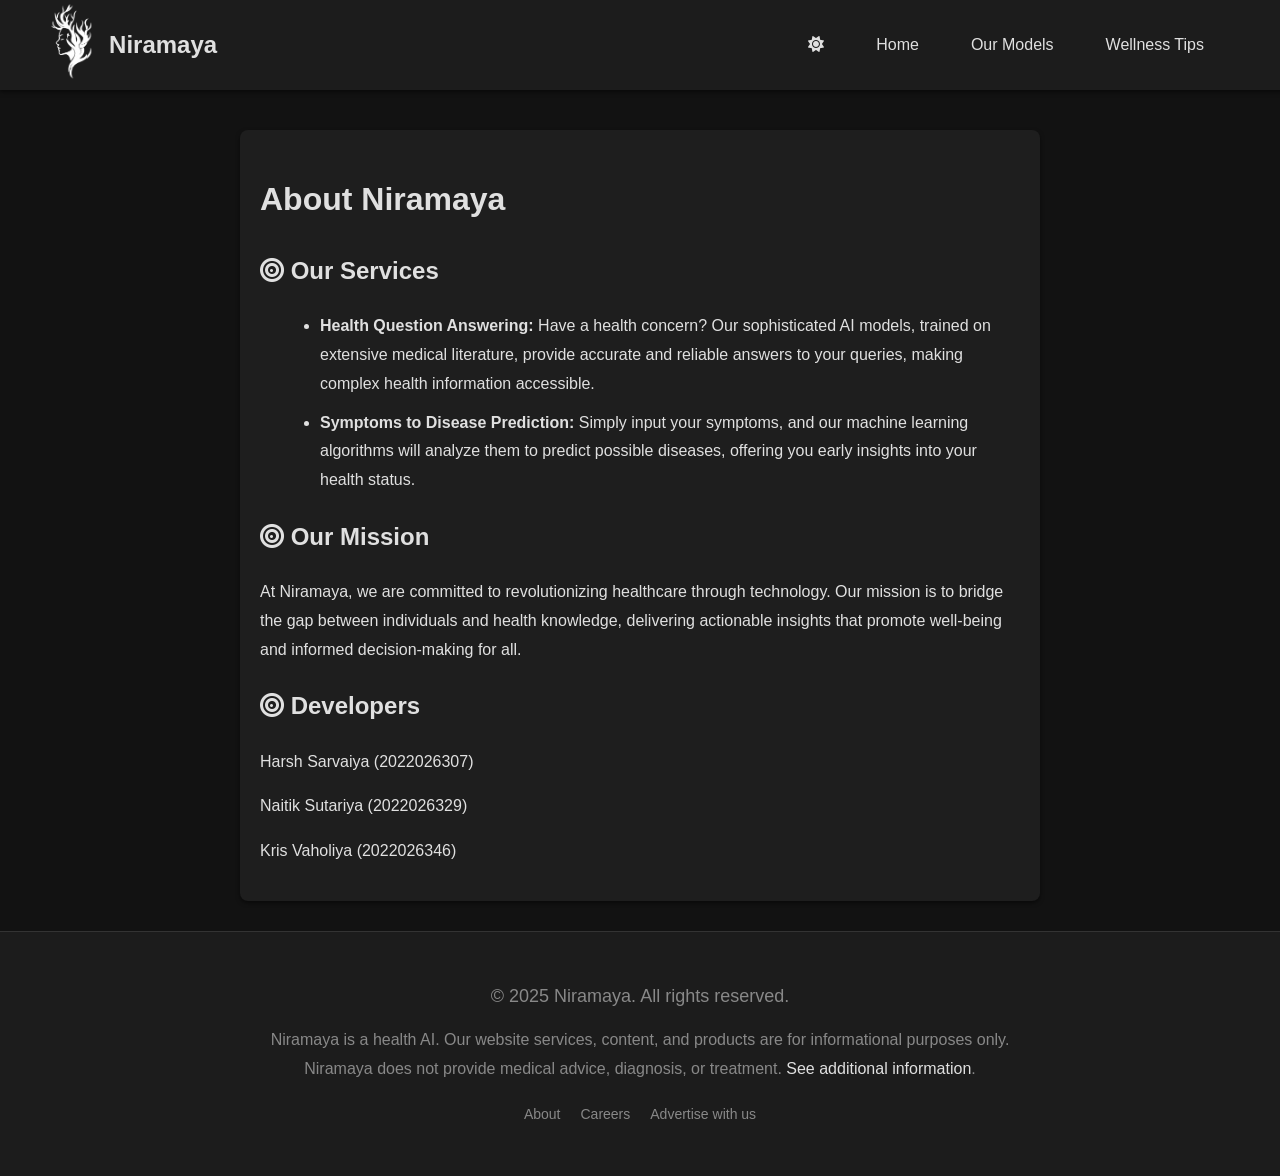
<file: frontend/about.html>
<!DOCTYPE html>
<html lang="en">
<head>
    <meta charset="UTF-8">
    <meta name="viewport" content="width=device-width, initial-scale=1.0">
    <title>About Niramaya</title>
    <link rel="icon" type="image/png" href="N-16.png">
    <link rel="stylesheet" href="https://cdnjs.cloudflare.com/ajax/libs/font-awesome/6.0.0-beta3/css/all.min.css">
    <style>
        :root.light {
            --bg-color: #ffffff;
            --text-color: #333333;
            --header-bg: #f0f0f0;
            --section-bg: #f0f0f0;
            --card-bg: #e0e0e0;
            --button-bg: #cccccc;
            --button-text: #333333;
            --link-color: #333333;
            --hover-bg: #dddddd;
            --secondary-text: #666666;
            --modal-bg: #ffffff;
            --input-bg: #f0f0f0;
            --input-border: #cccccc;
            --input-text: #333333;
            --overlay-bg: rgba(0, 0, 0, 0.3);
            --shadow-color: rgba(0, 0, 0, 0.2);
            --border-color: #cccccc;
        }

        :root.dark {
            --bg-color: #121212;
            --text-color: #e0e0e0;
            --header-bg: #1c1c1c;
            --section-bg: #1e1e1e;
            --card-bg: #2c2c2c;
            --button-bg: #444;
            --button-text: #e0e0e0;
            --link-color: #e0e0e0;
            --hover-bg: #333;
            --secondary-text: #888;
            --modal-bg: #222;
            --input-bg: #333;
            --input-border: #333;
            --input-text: #e0e0e0;
            --overlay-bg: rgba(0, 0, 0, 0.5);
            --shadow-color: rgba(0, 0, 0, 0.5);
            --border-color: #333;
        }

        body {
            background-color: var(--bg-color);
            color: var(--text-color);
            margin: 0;
            min-height: 100vh;
            display: flex;
            flex-direction: column;
            font-family: Arial, Helvetica, sans-serif;
            line-height: 1.6; /* Improved line spacing for readability */
        }

        main {
            padding-top: 100px;
            flex: 1 0 auto;
        }

        .container {
            max-width: 800px;
            margin: 0 auto;
            margin-top: 30px;
            margin-bottom: 30px;
            padding: 0 20px;
        }

        .section {
            background-color: var(--section-bg);
            color: var(--text-color);
            padding: 20px;
            border-radius: 8px;
            box-shadow: 0 2px 4px var(--shadow-color);
            line-height: 1.8; /* Enhanced spacing within sections */
        }

        .section h1, .section h2 {
            color: var(--text-color);
            margin-bottom: 20px; /* Space below headings */
        }

        .section ul {
            margin-left: 20px; /* Indent list items */
            margin-bottom: 15px; /* Space below each list */
        }

        .section ul li {
            margin-bottom: 10px; /* Space between list items */
        }

        .section p {
            margin-bottom: 15px; /* Space below paragraphs */
        }

        .header {
            display: flex;
            align-items: center;
            padding: 0 40px;
            background: var(--header-bg);
            box-shadow: 0 2px 4px var(--shadow-color);
            position: fixed;
            top: 0;
            width: 100%;
            z-index: 1000;
            height: 90px;
        }

        .logo img {
            height: 80px;
            width: auto;
            margin-right: 15px;
            margin-left: 8px;
        }

        .logo {
            cursor: pointer;
        }

        .site-name {
            font-size: 24px;
            color: var(--text-color);
            font-weight: bold;
            cursor: pointer;
        }

        .nav {
            display: flex;
            gap: 20px;
            margin-left: auto;
            margin-right: 100px;
        }

        .nav a, #theme-toggle {
            color: var(--link-color);
            text-decoration: none;
            font-size: 16px;
            padding: 8px 16px;
            transition: background-color 0.3s;
        }

        #theme-toggle {
            background: none;
            border: none;
            cursor: pointer;
        }

        .nav a:hover, #theme-toggle:hover {
            background-color: var(--hover-bg);
            border-radius: 5px;
        }

        .footer {
            background: var(--header-bg);
            border-top: 1px solid var(--border-color);
            padding: 20px 0;
            text-align: center;
            width: 100%;
            flex-shrink: 0;
        }

        .footer-content {
            margin-bottom: 30px;
        }

        .footer-text {
            font-size: 18px;
            color: var(--secondary-text);
            margin-bottom: 15px;
        }

        .footer-disclaimer {
            font-size: 16px;
            color: var(--secondary-text);
            max-width: 800px;
            margin: 0 auto 20px;
            line-height: 1.8;
        }

        .footer-disclaimer a {
            color: var(--link-color);
            text-decoration: none;
        }

        .footer-disclaimer a:hover {
            text-decoration: underline;
        }

        .footer-links {
            display: flex;
            justify-content: center;
            gap: 20px;
            flex-wrap: wrap;
        }

        .footer-links a {
            color: var(--secondary-text);
            text-decoration: none;
            font-size: 14px;
            transition: color 0.3s;
        }

        .footer-links a:hover {
            color: var(--text-color);
            text-decoration: underline;
        }

        .footer-bottom {
            margin-top: 20px;
            padding-top: 20px;
            border-top: 1px solid var(--border-color);
            font-size: 12px;
            color: var(--secondary-text);
        }

        .footer-bottom p {
            margin: 0;
        }

        #career, #advertise, #additional {
            cursor: pointer;
        }
    </style>
    <script>
        const theme = localStorage.getItem('theme') || 'dark';
        document.documentElement.classList.add(theme);
    </script>
</head>
<body>
    <div class="header">
        <div class="logo">
            <img id="logo-img" alt="Niramaya Logo">
            <script>
                const logoImg = document.getElementById('logo-img');
                const initialTheme = localStorage.getItem('theme') || 'dark';
                logoImg.src = initialTheme === 'dark' ? 'N-dark.png' : 'N-light.png';
            </script>
        </div>
        <div class="site-name">Niramaya</div>
        <div class="nav">
            <button id="theme-toggle" aria-label="Toggle theme"><i class="fas fa-sun"></i></button>
            <a href="home.html" aria-label="Home">Home</a>
            <a href="our_model.html" aria-label="Our Models">Our Models</a>
            <a href="wellness_tips.html" aria-label="Wellness Tips">Wellness Tips</a>
        </div>
    </div>
    
    <main>
        <div class="container">
            <div class="section">
                <h1>About Niramaya</h1>
                
                <h2><i class="fas fa-bullseye"></i> Our Services</h2>
                <ul>
                    <li><strong>Health Question Answering:</strong> Have a health concern? Our sophisticated AI models, trained on extensive medical literature, provide accurate and reliable answers to your queries, making complex health information accessible.</li>
                    <li><strong>Symptoms to Disease Prediction:</strong> Simply input your symptoms, and our machine learning algorithms will analyze them to predict possible diseases, offering you early insights into your health status.</li>
                </ul>
                
                <h2><i class="fas fa-bullseye"></i> Our Mission</h2>
                <p>At Niramaya, we are committed to revolutionizing healthcare through technology. Our mission is to bridge the gap between individuals and health knowledge, delivering actionable insights that promote well-being and informed decision-making for all.</p>

                <h2><i class="fas fa-bullseye"></i> Developers</h2>
                <p>Harsh Sarvaiya (2022026307)</p>
                <p>Naitik Sutariya (2022026329)</p>
                <p>Kris Vaholiya (2022026346)</p>
            </div>
        </div>
    </main>

    <footer class="footer">
        <div class="container">
            <div class="footer-content">
                <p class="footer-text">© 2025 Niramaya. All rights reserved.</p>
                <p class="footer-disclaimer">Niramaya is a health AI. Our website services, content, and products are for informational purposes only. Niramaya does not provide medical advice, diagnosis, or treatment. <a id="additional">See additional information</a>.</p>
                <div class="footer-links">
                    <a href="about.html">About</a>
                    <a id="career">Careers</a>
                    <a id="advertise">Advertise with us</a>
                </div>
            </div>
        </div>
    </footer>

    <script>
        document.querySelector(".logo").onclick = function(e) {
            e.preventDefault();
            window.location.href = "home.html";
        };

        document.querySelector(".site-name").onclick = function(e) {
            e.preventDefault();
            window.location.href = "home.html";
        };

        document.addEventListener('DOMContentLoaded', () => {
            const htmlElement = document.documentElement;
            const themeToggleButton = document.getElementById('theme-toggle');
            const logoImg = document.getElementById('logo-img');
            let currentTheme = localStorage.getItem('theme') || 'dark';

            if (!themeToggleButton) {
                console.error('Error: Theme toggle button not found in DOM.');
                return;
            }

            htmlElement.classList.add(currentTheme);
            themeToggleButton.innerHTML = currentTheme === 'dark' ? '<i class="fas fa-sun"></i>' : '<i class="fas fa-moon"></i>';
            logoImg.src = currentTheme === 'dark' ? 'N-dark.png' : 'N-light.png';

            themeToggleButton.addEventListener('click', () => {
                if (currentTheme === 'dark') {
                    htmlElement.classList.remove('dark');
                    htmlElement.classList.add('light');
                    localStorage.setItem('theme', 'light');
                    currentTheme = 'light';
                    themeToggleButton.innerHTML = '<i class="fas fa-moon"></i>';
                    logoImg.src = 'N-light.png';
                } else {
                    htmlElement.classList.remove('light');
                    htmlElement.classList.add('dark');
                    localStorage.setItem('theme', 'dark');
                    currentTheme = 'dark';
                    themeToggleButton.innerHTML = '<i class="fas fa-sun"></i>';
                    logoImg.src = 'N-dark.png';
                }
            });
        });
    </script>
</body>
</html>
</file>
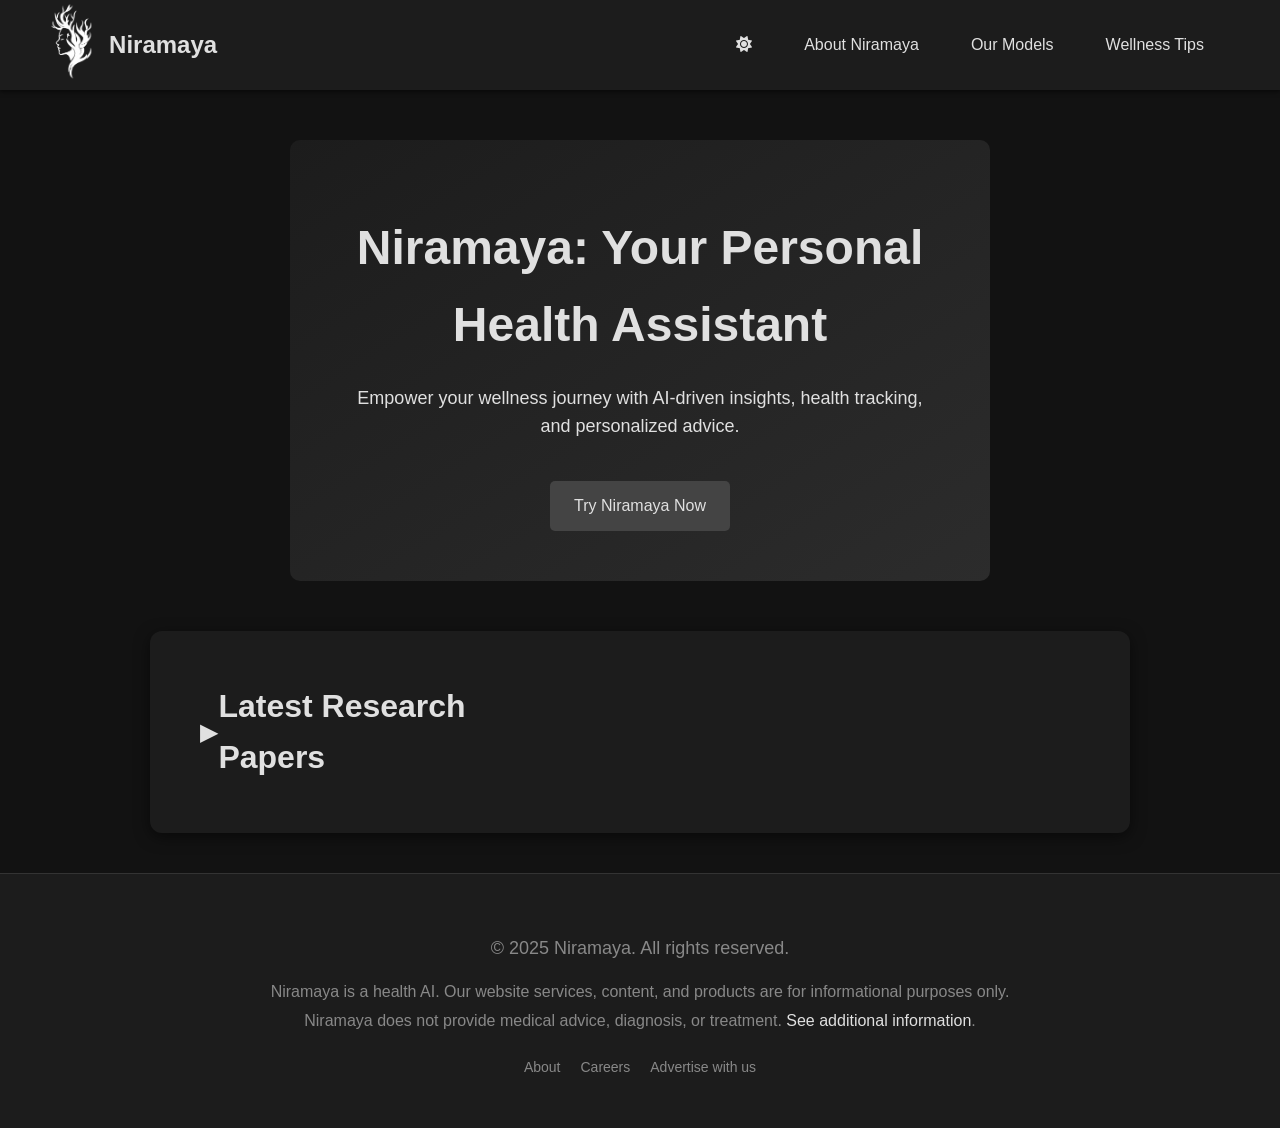
<file: frontend/home.html>
<!DOCTYPE html>
<html lang="en">
<head>
    <meta charset="UTF-8">
    <meta name="viewport" content="width=device-width, initial-scale=1.0">
    <title>Niramaya</title>
    <link rel="icon" type="image/png" href="N-16.png">
    <link rel="stylesheet" href="style.css">
    <link rel="stylesheet" href="https://cdnjs.cloudflare.com/ajax/libs/font-awesome/6.0.0-beta3/css/all.min.css">
    <script>
        const theme = localStorage.getItem('theme') || 'dark';
        document.documentElement.classList.add(theme);
    </script>
</head>
<body>
    <div class="header">
        <div class="logo">
            <img id="logo-img" alt="Niramaya Logo">
            <script>
                const logoImg = document.getElementById('logo-img');
                const theme1 = localStorage.getItem('theme') || 'dark';
                logoImg.src = theme1 === 'dark' ? 'N-dark.png' : 'N-light.png';
            </script>
        </div>
        <div class="site-name">Niramaya</div>
        <div class="nav">
            <button id="theme-toggle" aria-label="Toggle theme"><i class="fas fa-sun"></i></button>
            <a id="about" href="about.html">About Niramaya</a>
            <a id="ourmodel" href="our_model.html">Our Models</a>
            <a id="wellnesstips" href="wellness_tips.html">Wellness Tips</a>
        </div>
    </div>
    
    <main>
        <div class="hero">
            <h1>Niramaya: Your Personal Health Assistant</h1>
            <p>Empower your wellness journey with AI-driven insights, health tracking, and personalized advice.</p>
            <div class="cta-buttons">
                <a href="verify_human.html" class="button">Try Niramaya Now</a>
            </div>
        </div>

        <div class="container">
            <div class="research-section">
                <div class="research-toggle" onclick="toggleResearch()">
                    <span class="toggle-icon">▶</span>
                    <span class="latest-title">Latest Research Papers</span>
                </div>
                <div class="research-content" id="research-content">
                    <p class="section-subtitle">Stay updated with cutting-edge health studies</p>
                    <div class="research-grid" id="research-papers"></div>
                </div>
            </div>
        </div>
    </main>

    <footer class="footer">
        <div class="container">
            <div class="footer-content">
                <p class="footer-text">© 2025 Niramaya. All rights reserved.</p>
                <p class="footer-disclaimer">Niramaya is a health AI. Our website services, content, and products are for informational purposes only. Niramaya does not provide medical advice, diagnosis, or treatment. <a id="additional">See additional information</a>.</p>
                <div class="footer-links">
                    <a href="about.html">About</a>
                    <a id="career">Careers</a>
                    <a id="advertise">Advertise with us</a>
                </div>
            </div>
        </div>
    </footer>
    
    <script src="script.js"></script>
</body>
</html>
</file>
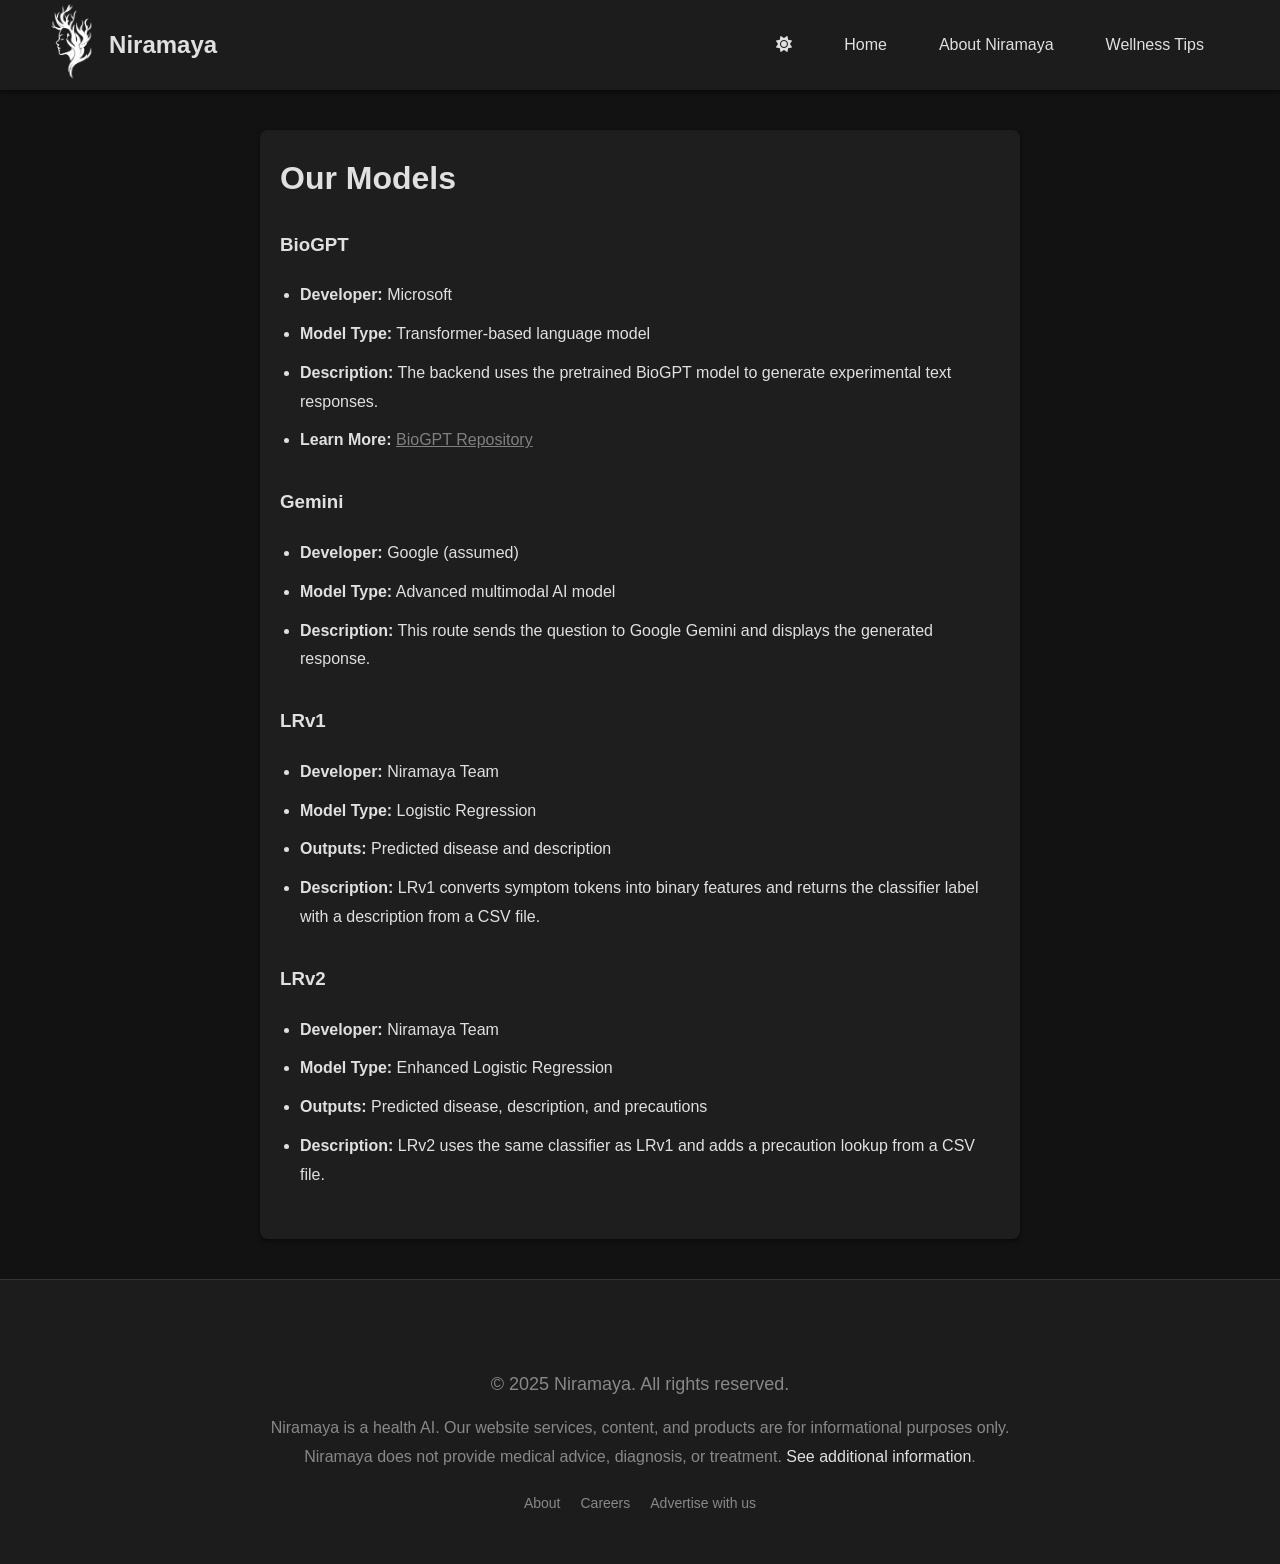
<file: frontend/our_model.html>
<!DOCTYPE html>
<html lang="en">
<head>
    <meta charset="UTF-8">
    <meta name="viewport" content="width=device-width, initial-scale=1.0">
    <title>Our Models</title>
    <link rel="icon" type="image/png" href="N-16.png">
    <link rel="stylesheet" href="https://cdnjs.cloudflare.com/ajax/libs/font-awesome/6.0.0-beta3/css/all.min.css">
    <style>
        :root.light {
            --bg-color: #ffffff;
            --text-color: #333333;
            --header-bg: #f0f0f0;
            --section-bg: #f0f0f0;
            --card-bg: #e0e0e0;
            --button-bg: #cccccc;
            --button-text: #333333;
            --link-color: #333333;
            --hover-bg: #dddddd;
            --secondary-text: #666666;
            --modal-bg: #ffffff;
            --input-bg: #f0f0f0;
            --input-border: #cccccc;
            --input-text: #333333;
            --overlay-bg: rgba(0, 0, 0, 0.3);
            --shadow-color: rgba(0, 0, 0, 0.2);
            --border-color: #cccccc;
        }

        :root.dark {
            --bg-color: #121212;
            --text-color: #e0e0e0;
            --header-bg: #1c1c1c;
            --section-bg: #1e1e1e;
            --card-bg: #2c2c2c;
            --button-bg: #444;
            --button-text: #e0e0e0;
            --link-color: #e0e0e0;
            --hover-bg: #333;
            --secondary-text: #888;
            --modal-bg: #222;
            --input-bg: #333;
            --input-border: #333;
            --input-text: #e0e0e0;
            --overlay-bg: rgba(0, 0, 0, 0.5);
            --shadow-color: rgba(0, 0, 0, 0.5);
            --border-color: #333;
        }

        * {
            margin: 0;
            padding: 0;
            box-sizing: border-box;
        }        
        body {
            background-color: var(--bg-color);
            color: var(--text-color);
            font-family: Arial, Helvetica, sans-serif;
            line-height: 1.6; /* Improved line spacing for readability */
        }

        main {
            padding-top: 100px;
            margin-bottom: 40px;
        }

        .container {
            max-width: 800px;
            margin: 0 auto;
            margin-top: 30px;
            margin-bottom: 30px;
            padding: 0 20px;
        }

        .section {
            background-color: var(--section-bg);
            color: var(--text-color);
            padding: 20px;
            border-radius: 8px;
            box-shadow: 0 2px 4px var(--shadow-color);
            line-height: 1.8; /* Enhanced spacing within sections */
        }

        .section h1, .section h2, .section h3 {
            color: var(--text-color);
            margin-bottom: 20px; /* Space below headings */
        }

        .section ul {
            margin-left: 20px; /* Indent list items */
            margin-bottom: 15px; /* Space below each list */
        }

        .section ul li {
            margin-bottom: 10px; /* Space between list items */
        }

        .header {
            display: flex;
            align-items: center;
            padding: 0 40px;
            background: var(--header-bg);
            box-shadow: 0 2px 4px var(--shadow-color);
            position: fixed;
            top: 0;
            width: 100%;
            z-index: 1000;
            height: 90px;
        }

        .logo img {
            height: 80px;
            width: auto;
            margin-left: 8px;
            margin-right: 15px;
        }

        .logo {
            cursor: pointer;
        }

        .site-name {
            font-size: 24px;
            color: var(--text-color);
            font-weight: bold;
            cursor: pointer;
        }

        .nav {
            display: flex;
            gap: 20px;
            margin-left: auto;
            margin-right: 20px;
        }

        .nav a, #theme-toggle {
            color: var(--link-color);
            text-decoration: none;
            font-size: 16px;
            padding: 8px 16px;
            transition: background-color 0.3s;
        }

        #theme-toggle {
            background: none;
            border: none;
            cursor: pointer;
        }

        .nav a:hover, #theme-toggle:hover {
            background-color: var(--hover-bg);
            border-radius: 5px;
        }

        .model-section {
            margin-bottom: 30px;
        }

        .model-section img {
            max-width: 100%;
            height: auto;
            margin-top: 15px;
            margin-bottom: 15px;
            border-radius: 8px;
            box-shadow: 0 2px 4px var(--shadow-color);
        }

        .footer {
            text-align: center;
            padding: 60px 20px 20px;
            background: var(--header-bg);
            position: relative;
            width: 100%;
            border-top: 1px solid var(--border-color);
            margin-top: 40px;
        }

        .footer-content {
            margin-bottom: 30px;
        }

        .footer-text {
            font-size: 18px;
            color: var(--secondary-text);
            margin-bottom: 15px;
        }

        .footer-disclaimer {
            font-size: 16px;
            color: var(--secondary-text);
            max-width: 800px;
            margin: 0 auto 20px;
            line-height: 1.8;
        }

        .footer-disclaimer a {
            color: var(--link-color);
            text-decoration: none;
        }

        .footer-disclaimer a:hover {
            text-decoration: underline;
        }

        .footer-links {
            display: flex;
            justify-content: center;
            gap: 20px;
            flex-wrap: wrap;
        }

        .footer-links a {
            color: var(--secondary-text);
            text-decoration: none;
            font-size: 14px;
            transition: color 0.3s;
        }

        .footer-links a:hover {
            color: var(--text-color);
            text-decoration: underline;
        }

        .footer-bottom {
            margin-top: 20px;
            padding-top: 20px;
            border-top: 1px solid var(--border-color);
            font-size: 12px;
            color: var(--secondary-text);
        }

        .footer-bottom p {
            margin: 0;
        }

        #career, #advertise, #additional {
            cursor: pointer;
        }
    </style>
    <script>
        const theme = localStorage.getItem('theme') || 'dark';
        document.documentElement.classList.add(theme);
    </script>
</head>
<body>
    <div class="header">
        <div class="logo">
            <img id="logo-img" alt="Niramaya Logo">
            <script>
                const logoImg = document.getElementById('logo-img');
                const initialTheme = localStorage.getItem('theme') || 'dark';
                logoImg.src = initialTheme === 'dark' ? 'N-dark.png' : 'N-light.png';
            </script>
        </div>
        <div class="site-name">Niramaya</div>
        <div class="nav">
            <button id="theme-toggle" aria-label="Toggle theme"><i class="fas fa-sun"></i></button>
            <a href="home.html" aria-label="Home">Home</a>
            <a href="about.html" aria-label="About Niramaya">About Niramaya</a>
            <a href="wellness_tips.html" aria-label="Wellness Tips">Wellness Tips</a>
        </div>
    </div>
    <main>
        <div class="container">
            <div class="section">
                <h1>Our Models</h1>
                <div class="model-section">
                    <h3>BioGPT</h3>
                    <ul>
                        <li><strong>Developer:</strong> Microsoft</li>
                        <li><strong>Model Type:</strong> Transformer-based language model</li>
                        <li><strong>Description:</strong> The backend uses the pretrained BioGPT model to generate experimental text responses.</li>
                        <li><strong>Learn More:</strong> <a href="https://github.com/microsoft/BioGPT" target="_blank" style="color: gray;">BioGPT Repository</a></li>
                    </ul>
                </div>
                <div class="model-section">
                    <h3>Gemini</h3>
                    <ul>
                        <li><strong>Developer:</strong> Google (assumed)</li>
                        <li><strong>Model Type:</strong> Advanced multimodal AI model</li>
                        <li><strong>Description:</strong> This route sends the question to Google Gemini and displays the generated response.</li>
                    </ul>
                </div>
                <div class="model-section">
                    <h3>LRv1</h3>
                    <ul>
                        <li><strong>Developer:</strong> Niramaya Team</li>
                        <li><strong>Model Type:</strong> Logistic Regression</li>
                        <li><strong>Outputs:</strong> Predicted disease and description</li>
                        <li><strong>Description:</strong> LRv1 converts symptom tokens into binary features and returns the classifier label with a description from a CSV file.</li>
                    </ul>
                </div>
                <div class="model-section">
                    <h3>LRv2</h3>
                    <ul>
                        <li><strong>Developer:</strong> Niramaya Team</li>
                        <li><strong>Model Type:</strong> Enhanced Logistic Regression</li>
                        <li><strong>Outputs:</strong> Predicted disease, description, and precautions</li>
                        <li><strong>Description:</strong> LRv2 uses the same classifier as LRv1 and adds a precaution lookup from a CSV file.</li>
                    </ul>
                </div>
            </div>
        </div>
    </main>
    <footer class="footer">
        <div class="container">
            <div class="footer-content">
                <p class="footer-text">© 2025 Niramaya. All rights reserved.</p>
                <p class="footer-disclaimer">Niramaya is a health AI. Our website services, content, and products are for informational purposes only. Niramaya does not provide medical advice, diagnosis, or treatment. <a id="additional">See additional information</a>.</p>
                <div class="footer-links">
                    <a href="about.html">About</a>
                    <a id="career">Careers</a>
                    <a id="advertise">Advertise with us</a>
                </div>
            </div>
        </div>
    </footer>

    <script>
        document.querySelector(".logo").onclick = function(e) {
            e.preventDefault();
            window.location.href = "home.html";
        };

        document.querySelector(".site-name").onclick = function(e) {
            e.preventDefault();
            window.location.href = "home.html";
        };

        document.addEventListener('DOMContentLoaded', () => {
            const htmlElement = document.documentElement;
            const themeToggleButton = document.getElementById('theme-toggle');
            const logoImg = document.getElementById('logo-img');
            let currentTheme = localStorage.getItem('theme') || 'dark';

            if (!themeToggleButton) {
                console.error('Error: Theme toggle button not found in DOM.');
                return;
            }

            htmlElement.classList.add(currentTheme);
            themeToggleButton.innerHTML = currentTheme === 'dark' ? '<i class="fas fa-sun"></i>' : '<i class="fas fa-moon"></i>';
            logoImg.src = currentTheme === 'dark' ? 'N-dark.png' : 'N-light.png';

            themeToggleButton.addEventListener('click', () => {
                if (currentTheme === 'dark') {
                    htmlElement.classList.remove('dark');
                    htmlElement.classList.add('light');
                    localStorage.setItem('theme', 'light');
                    currentTheme = 'light';
                    themeToggleButton.innerHTML = '<i class="fas fa-moon"></i>';
                    logoImg.src = 'N-light.png';
                } else {
                    htmlElement.classList.remove('light');
                    htmlElement.classList.add('dark');
                    localStorage.setItem('theme', 'dark');
                    currentTheme = 'dark';
                    themeToggleButton.innerHTML = '<i class="fas fa-sun"></i>';
                    logoImg.src = 'N-dark.png';
                }
            });
        });
    </script>
</body>
</html>
</file>
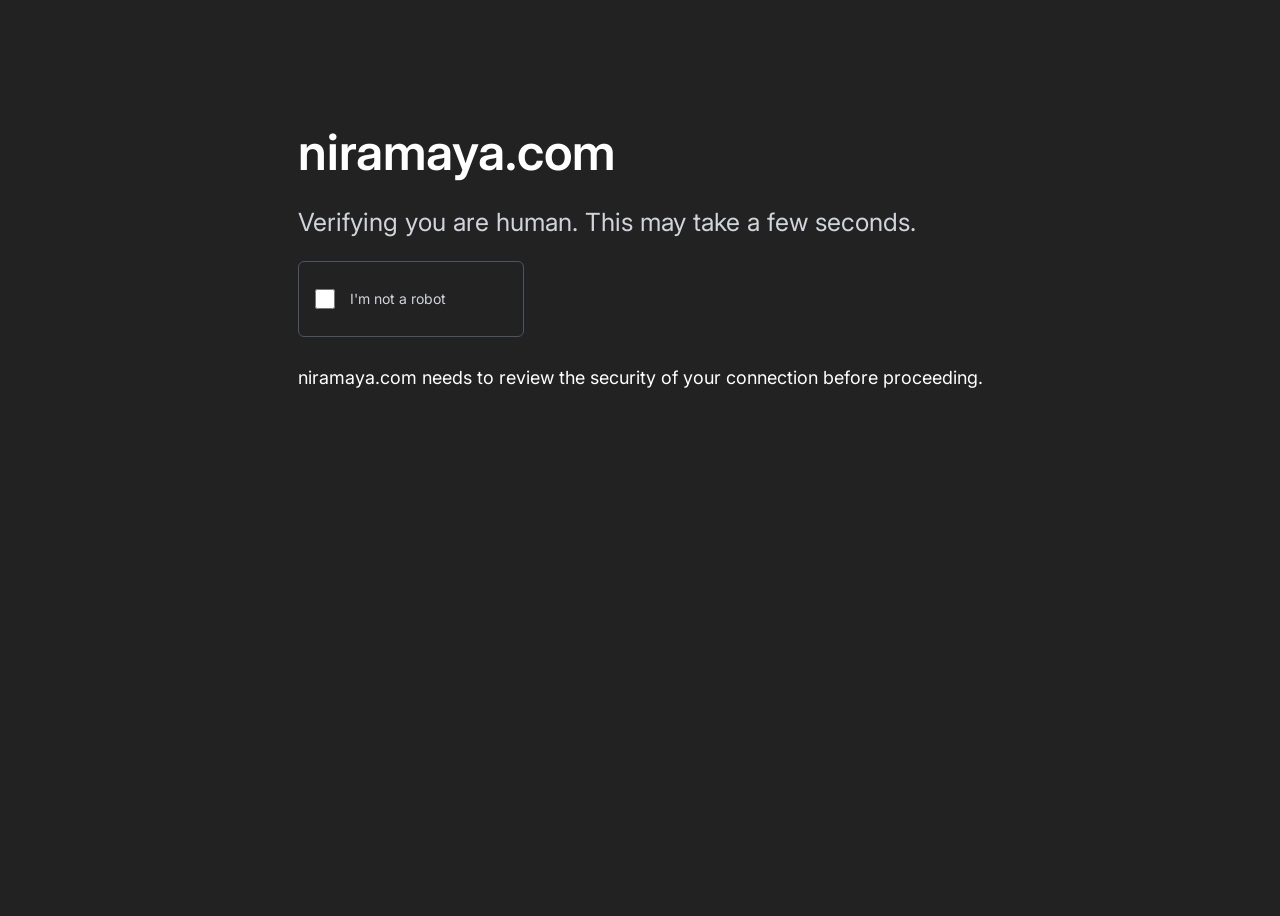
<file: frontend/verify_human.html>
<!DOCTYPE html>
<html lang="en">
<head>
    <meta charset="utf-8"/>
    <meta content="width=device-width, initial-scale=1" name="viewport"/>
    <title>
        niramaya.com Verification
    </title>

    <style>
        @import url('https://fonts.googleapis.com/css2?family=Inter&display=swap');

        body {
            font-family: 'Inter', sans-serif;
            background-color: #222222;
            color: #d1d5db;
            min-height: 100vh;
            display: flex;
            flex-direction: column;
            justify-content: space-between;
        }

        .container {
            padding-top: 5rem;
            padding-left: 1.5rem;
            padding-right: 1.5rem;
            margin: 0 auto;
        }

        .title {
            color: white;
            font-weight: 600;
            font-size: 50px;
            margin-bottom: 0.5rem;
        }

        .description {
            color: #d1d5db;
            margin-bottom: 1.5rem;
            font-size: 25px;
        }

        .checkbox-container {
            display: flex;
            align-items: center;
            border: 1px solid #4b5563;
            border-radius: 0.375rem;
            font-size: 25px;
            width: 200px;
            height: 50px;
            margin-bottom: 30px;
            padding: 0.75rem;
        }

        .checkbox {
            width: 1.25rem;
            height: 1.25rem;
            color: #3b82f6;
            background-color: #374151;
            border: 1px solid #4b5563;
            border-radius: 0.375rem;
            outline: none;
        }

        .checkbox-label {
            margin-left: 0.75rem;
            color: #d1d5db;
            font-size: 0.875rem;
            user-select: none;
        }

        .footer-text {
            color: #9ca3af;
            font-size: 18px;
        }

        .footer-text .site-name {
            color: white;
        }
    </style>
</head>
<body>
    <div class="container">
        <h1 class="title">
            niramaya.com
        </h1>
        <p class="description">
            Verifying you are human. This may take a few seconds.
        </p>
        <div class="checkbox-container">
            <input aria-label="I'm not a robot checkbox" class="checkbox" type="checkbox" onchange="redirectToQuestionInput()" id="human-checkbox"/>
            <span class="checkbox-label" id="msg">
                I'm not a robot
            </span>
        </div>
        <p class="footer-text">
            <span class="site-name">
                niramaya.com needs to review the security of your connection before proceeding.
            </span>
        </p>
    </div>
    <script>
        function redirectToQuestionInput() {
            const checkbox = document.getElementById('human-checkbox');
            const msg = document.getElementById('msg');
            if (!checkbox.checked) {
                alert('Please confirm you are not a robot.');
                return;
            }
            msg.innerHTML = "Verifying...";
            setTimeout(() => {
                window.location.replace('question_input.html');
            }, 2000);
        }
    </script>
</body>
</html>
</file>
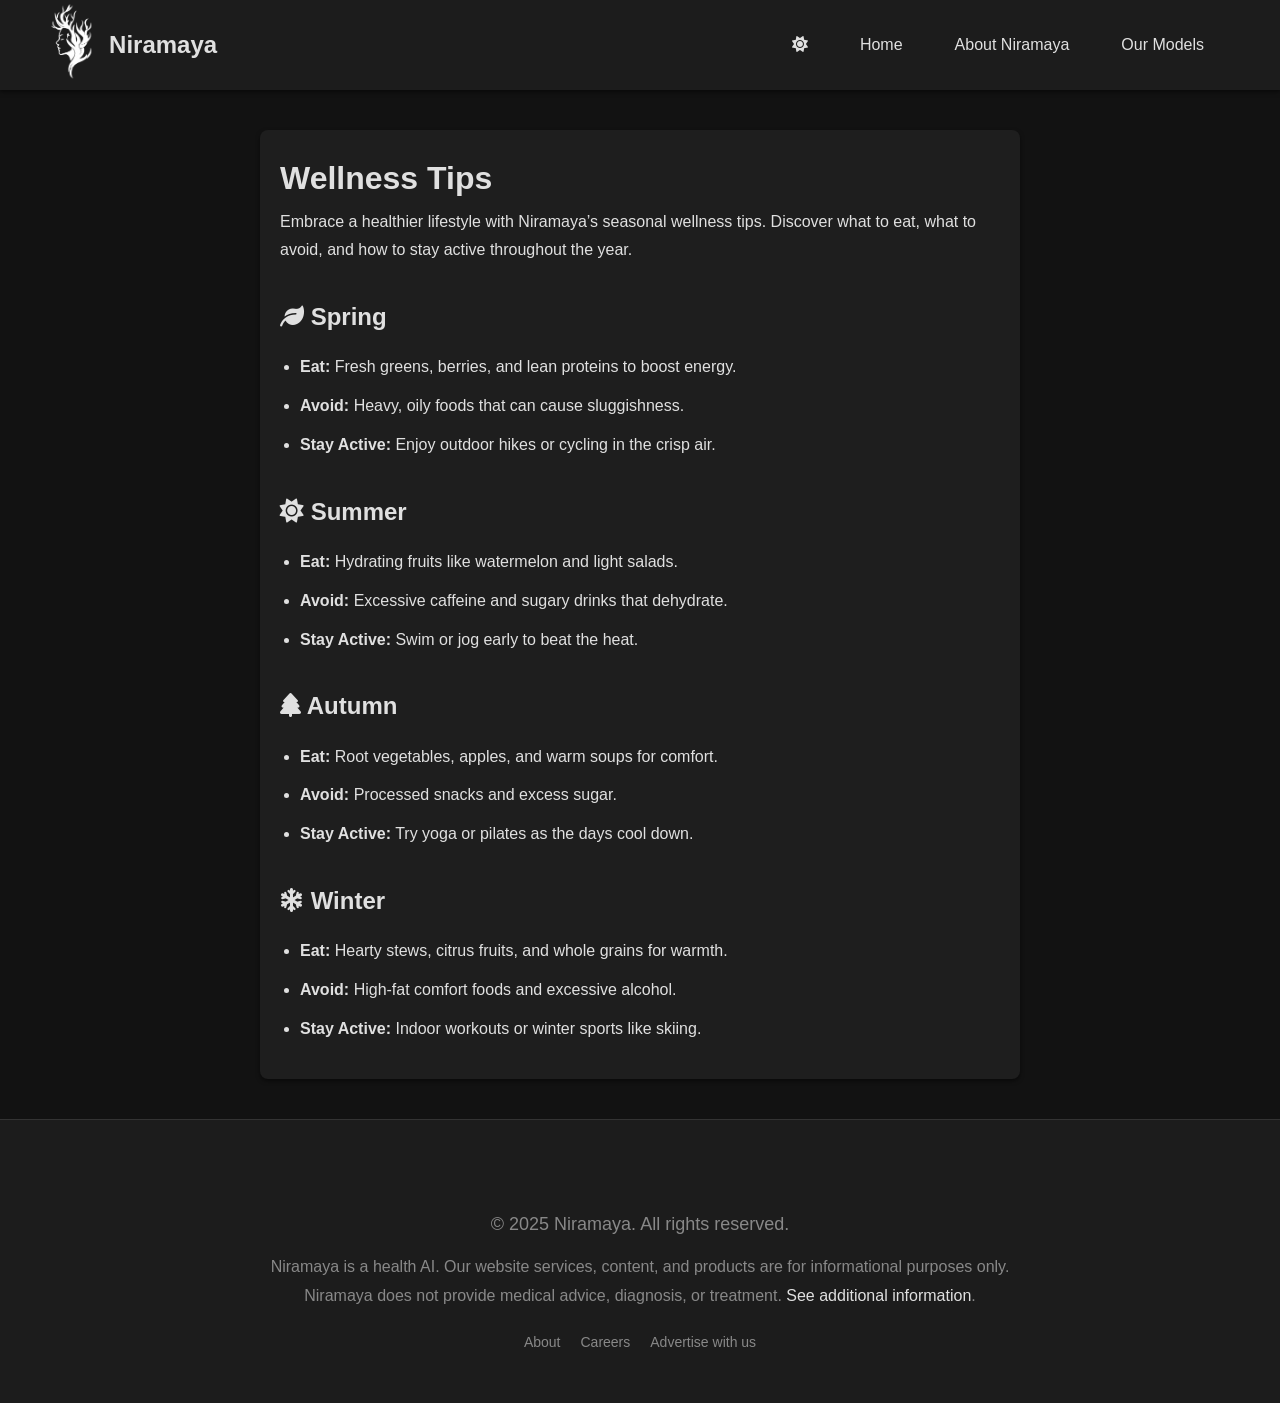
<file: frontend/wellness_tips.html>
<!DOCTYPE html>
<html lang="en">
<head>
    <meta charset="UTF-8">
    <meta name="viewport" content="width=device-width, initial-scale=1.0">
    <title>Wellness Tips</title>
    <link rel="icon" type="image/png" href="N-16.png">
    <link rel="stylesheet" href="https://cdnjs.cloudflare.com/ajax/libs/font-awesome/6.0.0-beta3/css/all.min.css">
    <style>
        :root.light {
            --bg-color: #ffffff;
            --text-color: #333333;
            --header-bg: #f0f0f0;
            --section-bg: #f0f0f0;
            --card-bg: #e0e0e0;
            --button-bg: #cccccc;
            --button-text: #333333;
            --link-color: #333333;
            --hover-bg: #dddddd;
            --secondary-text: #666666;
            --modal-bg: #ffffff;
            --input-bg: #f0f0f0;
            --input-border: #cccccc;
            --input-text: #333333;
            --overlay-bg: rgba(0, 0, 0, 0.3);
            --shadow-color: rgba(0, 0, 0, 0.2);
            --border-color: #cccccc;
        }

        :root.dark {
            --bg-color: #121212;
            --text-color: #e0e0e0;
            --header-bg: #1c1c1c;
            --section-bg: #1e1e1e;
            --card-bg: #2c2c2c;
            --button-bg: #444;
            --button-text: #e0e0e0;
            --link-color: #e0e0e0;
            --hover-bg: #333;
            --secondary-text: #888;
            --modal-bg: #222;
            --input-bg: #333;
            --input-border: #333;
            --input-text: #e0e0e0;
            --overlay-bg: rgba(0, 0, 0, 0.5);
            --shadow-color: rgba(0, 0, 0, 0.5);
            --border-color: #333;
        }

        * {
            margin: 0;
            padding: 0;
            box-sizing: border-box;
        }

        body {
            background-color: var(--bg-color);
            color: var(--text-color);
            font-family: Arial, Helvetica, sans-serif;
            line-height: 1.6; /* Improved line spacing for readability */
        }

        main {
            padding-top: 100px;
            margin-bottom: 40px;
        }

        .section h2 {
            margin-top: 30px;
            color: var(--text-color);
            margin-bottom: 15px; /* Space below headings */
        }

        .container {
            max-width: 800px;
            margin: 0 auto;
            margin-top: 30px;
            margin-bottom: 30px;
            padding: 0 20px;
        }

        .section {
            background-color: var(--section-bg);
            color: var(--text-color);
            padding: 20px;
            border-radius: 8px;
            box-shadow: 0 2px 4px var(--shadow-color);
            line-height: 1.8; /* Enhanced spacing within sections */
        }

        .section h1, .section h2 {
            color: var(--text-color);
        }

        .section p {
            margin-bottom: 15px; /* Space below paragraphs */
        }

        .section ul {
            margin-left: 20px; /* Indent list items */
            margin-bottom: 15px; /* Space below each list */
        }

        .section ul li {
            margin-bottom: 10px; /* Space between list items */
        }

        .header {
            display: flex;
            align-items: center;
            padding: 0 40px;
            background: var(--header-bg);
            box-shadow: 0 2px 4px var(--shadow-color);
            position: fixed;
            top: 0;
            width: 100%;
            z-index: 1000;
            height: 90px;
        }

        .logo img {
            height: 80px;
            width: auto;
            margin-left: 8px;
            margin-right: 15px;
        }

        .logo {
            cursor: pointer;
        }

        .site-name {
            font-size: 24px;
            color: var(--text-color);
            font-weight: bold;
            cursor: pointer;
        }

        .nav {
            display: flex;
            gap: 20px;
            margin-left: auto;
            margin-right: 20px;
        }

        .nav a, #theme-toggle {
            color: var(--link-color);
            text-decoration: none;
            font-size: 16px;
            padding: 8px 16px;
            transition: background-color 0.3s;
        }

        #theme-toggle {
            background: none;
            border: none;
            cursor: pointer;
        }

        .nav a:hover, #theme-toggle:hover {
            background-color: var(--hover-bg);
            border-radius: 5px;
        }

        .footer {
            text-align: center;
            padding: 60px 20px 20px;
            background: var(--header-bg);
            position: relative;
            width: 100%;
            border-top: 1px solid var(--border-color);
            margin-top: 40px;
        }

        .footer-content {
            margin-bottom: 30px;
        }

        .footer-text {
            font-size: 18px;
            color: var(--secondary-text);
            margin-bottom: 15px;
        }

        .footer-disclaimer {
            font-size: 16px;
            color: var(--secondary-text);
            max-width: 800px;
            margin: 0 auto 20px;
            line-height: 1.8;
        }

        .footer-disclaimer a {
            color: var(--link-color);
            text-decoration: none;
        }

        .footer-disclaimer a:hover {
            text-decoration: underline;
        }

        .footer-links {
            display: flex;
            justify-content: center;
            gap: 20px;
            flex-wrap: wrap;
        }

        .footer-links a {
            color: var(--secondary-text);
            text-decoration: none;
            font-size: 14px;
            transition: color 0.3s;
        }

        .footer-links a:hover {
            color: var(--text-color);
            text-decoration: underline;
        }

        .footer-bottom {
            margin-top: 20px;
            padding-top: 20px;
            border-top: 1px solid var(--border-color);
            font-size: 12px;
            color: var(--secondary-text);
        }

        .footer-bottom p {
            margin: 0;
        }

        #career, #advertise, #additional {
            cursor: pointer;
        }
    </style>
    <script>
        const theme = localStorage.getItem('theme') || 'dark';
        document.documentElement.classList.add(theme);
    </script>
</head>
<body>
    <div class="header">
        <div class="logo">
            <img id="logo-img" alt="Niramaya Logo">
            <script>
                const logoImg = document.getElementById('logo-img');
                const initialTheme = localStorage.getItem('theme') || 'dark';
                logoImg.src = initialTheme === 'dark' ? 'N-dark.png' : 'N-light.png';
            </script>
        </div>
        <div class="site-name">Niramaya</div>
        <div class="nav">
            <button id="theme-toggle" aria-label="Toggle theme"><i class="fas fa-sun"></i></button>
            <a href="home.html" aria-label="Home">Home</a>
            <a href="about.html" aria-label="About Niramaya">About Niramaya</a>
            <a href="our_model.html" aria-label="Our Models">Our Models</a>
        </div>
    </div>
    
    <main>
        <div class="container">
            <div class="section">
                <h1>Wellness Tips</h1>
                <p>Embrace a healthier lifestyle with Niramaya’s seasonal wellness tips. Discover what to eat, what to avoid, and how to stay active throughout the year.</p>
                
                <h2><i class="fas fa-leaf"></i> Spring</h2>
                <ul>
                    <li><strong>Eat:</strong> Fresh greens, berries, and lean proteins to boost energy.</li>
                    <li><strong>Avoid:</strong> Heavy, oily foods that can cause sluggishness.</li>
                    <li><strong>Stay Active:</strong> Enjoy outdoor hikes or cycling in the crisp air.</li>
                </ul>
                
                <h2><i class="fas fa-sun"></i> Summer</h2>
                <ul>
                    <li><strong>Eat:</strong> Hydrating fruits like watermelon and light salads.</li>
                    <li><strong>Avoid:</strong> Excessive caffeine and sugary drinks that dehydrate.</li>
                    <li><strong>Stay Active:</strong> Swim or jog early to beat the heat.</li>
                </ul>
                
                <h2><i class="fas fa-tree"></i> Autumn</h2>
                <ul>
                    <li><strong>Eat:</strong> Root vegetables, apples, and warm soups for comfort.</li>
                    <li><strong>Avoid:</strong> Processed snacks and excess sugar.</li>
                    <li><strong>Stay Active:</strong> Try yoga or pilates as the days cool down.</li>
                </ul>
                
                <h2><i class="fas fa-snowflake"></i> Winter</h2>
                <ul>
                    <li><strong>Eat:</strong> Hearty stews, citrus fruits, and whole grains for warmth.</li>
                    <li><strong>Avoid:</strong> High-fat comfort foods and excessive alcohol.</li>
                    <li><strong>Stay Active:</strong> Indoor workouts or winter sports like skiing.</li>
                </ul>
            </div>
        </div>
    </main>

    <footer class="footer">
        <div class="container">
            <div class="footer-content">
                <p class="footer-text">© 2025 Niramaya. All rights reserved.</p>
                <p class="footer-disclaimer">Niramaya is a health AI. Our website services, content, and products are for informational purposes only. Niramaya does not provide medical advice, diagnosis, or treatment. <a id="additional">See additional information</a>.</p>
                <div class="footer-links">
                    <a href="about.html">About</a>
                    <a id="career">Careers</a>
                    <a id="advertise">Advertise with us</a>
                </div>
            </div>
        </div>
    </footer>

    <script>
        document.querySelector(".logo").onclick = function(e) {
            e.preventDefault();
            window.location.href = "home.html";
        };

        document.querySelector(".site-name").onclick = function(e) {
            e.preventDefault();
            window.location.href = "home.html";
        };

        document.addEventListener('DOMContentLoaded', () => {
            const htmlElement = document.documentElement;
            const themeToggleButton = document.getElementById('theme-toggle');
            const logoImg = document.getElementById('logo-img');
            let currentTheme = localStorage.getItem('theme') || 'dark';

            if (!themeToggleButton) {
                console.error('Error: Theme toggle button not found in DOM.');
                return;
            }

            htmlElement.classList.add(currentTheme);
            themeToggleButton.innerHTML = currentTheme === 'dark' ? '<i class="fas fa-sun"></i>' : '<i class="fas fa-moon"></i>';
            logoImg.src = currentTheme === 'dark' ? 'N-dark.png' : 'N-light.png';

            themeToggleButton.addEventListener('click', () => {
                if (currentTheme === 'dark') {
                    htmlElement.classList.remove('dark');
                    htmlElement.classList.add('light');
                    localStorage.setItem('theme', 'light');
                    currentTheme = 'light';
                    themeToggleButton.innerHTML = '<i class="fas fa-moon"></i>';
                    logoImg.src = 'N-light.png';
                } else {
                    htmlElement.classList.remove('light');
                    htmlElement.classList.add('dark');
                    localStorage.setItem('theme', 'dark');
                    currentTheme = 'dark';
                    themeToggleButton.innerHTML = '<i class="fas fa-sun"></i>';
                    logoImg.src = 'N-dark.png';
                }
            });
        });
    </script>
</body>
</html>
</file>
<file: frontend/style.css>
* {
    margin: 0;
    padding: 0;
    box-sizing: border-box;
}

:root.dark {
    --bg-color: #121212;
    --text-color: #e0e0e0;
    --header-bg: #1c1c1c;
    --section-bg: #1c1c1c;
    --card-bg: #2c2c2c;
    --button-bg: #444;
    --button-text: #e0e0e0;
    --link-color: #e0e0e0;
    --hover-bg: #333;
    --secondary-text: #888;
    --modal-bg: #222;
    --input-bg: #333;
    --input-border: #333;
    --input-text: #e0e0e0;
    --overlay-bg: rgba(0, 0, 0, 0.5);
    --shadow-color: rgba(0, 0, 0, 0.5);
    --border-color: #333;
}

:root.light {
    --bg-color: #ffffff;
    --text-color: #333333;
    --header-bg: #f0f0f0;
    --section-bg: #f0f0f0;
    --card-bg: #e0e0e0;
    --button-bg: #cccccc;
    --button-text: #333333;
    --link-color: #333333;
    --hover-bg: #dddddd;
    --secondary-text: #666666;
    --modal-bg: #ffffff;
    --input-bg: #f0f0f0;
    --input-border: #cccccc;
    --input-text: #333333;
    --overlay-bg: rgba(0, 0, 0, 0.3);
    --shadow-color: rgba(0, 0, 0, 0.2);
    --border-color: #cccccc;
}

body {
    background-color: var(--bg-color);
    color: var(--text-color);
    font-family: Arial, sans-serif;
    line-height: 1.6;
    overflow-x: hidden;
    font-family: Arial, Helvetica, sans-serif;
}

.container {
    width: 85%;
    max-width: 1200px;
    margin: 0 auto;
}

/* Header Styles */
.header {
    display: flex;
    align-items: center;
    padding: 0 40px;
    background: var(--header-bg);
    box-shadow: 0 2px 4px var(--shadow-color);
    position: fixed;
    top: 0;
    width: 100%;
    z-index: 1000;
    height: 90px;
}

.logo img {
    height: 80px;
    width: auto;
    margin-left: 8px;
    margin-right: 15px;
}

.site-name {
    font-size: 24px;
    color: var(--text-color);
    font-weight: bold;
}

.nav {
    display: flex;
    gap: 20px;
    margin-left: auto;
    margin-right: 20px;
}

.nav a, #theme-toggle {
    color: var(--link-color);
    text-decoration: none;
    font-size: 16px;
    padding: 8px 16px;
    transition: background-color 0.3s;
}

#theme-toggle {
    background: none;
    border: none;
    cursor: pointer;
}

.nav a:hover, #theme-toggle:hover {
    background-color: var(--hover-bg);
    border-radius: 5px;
}

/* Hero Section */
.hero {
    text-align: center;
    margin: 140px auto 50px;
    max-width: 700px;
    padding: 50px;
    background-image: linear-gradient(to bottom right, var(--section-bg), var(--card-bg));
    border-radius: 10px;
}

.hero h1 {
    font-size: 48px;
    margin: 20px 0;
    color: var(--text-color);
}

.hero p {
    font-size: 18px;
    margin-bottom: 40px;
    color: var(--text-color);
}

.cta-buttons {
    display: flex;
    justify-content: center;
    gap: 20px;
}

/* Button Styles */
.button, .modal-button, .social-button {
    padding: 12px 24px;
    background-color: var(--button-bg);
    border: none;
    border-radius: 5px;
    color: var(--button-text);
    cursor: pointer;
    text-decoration: none;
    font-size: 16px;
    transition: background-color 0.3s;
}

.button:hover, .modal-button:hover, .social-button:hover {
    background-color: var(--hover-bg);
}

/* Research Section */
.research-section {
    background: var(--section-bg);
    padding: 40px;
    margin: 50px auto 40px;
    border-radius: 12px;
    box-shadow: 0 4px 15px var(--shadow-color);
    width: 90%;
    max-width: 1100px;
    overflow: hidden;
}

.research-toggle {
    font-size: 32px;
    color: var(--text-color);
    text-align: left;
    cursor: pointer;
    user-select: none;
    display: flex;
    justify-content: space-between;
    align-items: center;
    padding: 10px;
    transition: background-color 0.3s;
}

.research-toggle:hover {
    background-color: var(--card-bg);
}

.latest-title {
    font-weight: bold;
    margin-right: 580px;
}

.toggle-icon {
    font-size: 24px;
    transition: transform 0.3s;
}

.research-content {
    max-height: 0;
    overflow: hidden;
    transition: max-height 0.3s ease-out;
}

.section-subtitle {
    font-size: 16px;
    color: var(--secondary-text);
    margin-left: 10px;
    margin-bottom: 30px;
}

.research-grid {
    display: grid;
    grid-template-columns: repeat(3, 1fr);
    gap: 25px;
    justify-items: center;
}

.paper-card {
    background: var(--card-bg);
    border-radius: 10px;
    overflow: hidden;
    box-shadow: 0 4px 12px var(--shadow-color);
    transition: transform 0.3s ease, box-shadow 0.3s ease;
    width: 100%;
    max-width: 320px;
}

.paper-card:hover {
    transform: translateY(-5px);
    box-shadow: 0 6px 18px var(--shadow-color);
}

.paper-link {
    text-decoration: none;
    color: inherit;
    display: block;
}

.paper-image-wrapper {
    position: relative;
    width: 100%;
    height: 120px;
    overflow: hidden;
}

.paper-image {
    width: 100%;
    height: 100%;
    object-fit: cover;
    transition: opacity 0.3s ease;
}

.paper-overlay {
    position: absolute;
    top: 0;
    left: 0;
    width: 100%;
    height: 100%;
    background: var(--overlay-bg);
    display: flex;
    align-items: center;
    justify-content: center;
    opacity: 0;
    transition: opacity 0.3s ease;
}

.paper-card:hover .paper-overlay {
    opacity: 1;
}

.read-more {
    color: var(--text-color);
    font-size: 14px;
    font-weight: bold;
    text-transform: uppercase;
    padding: 5px 10px;
    background: rgba(68, 68, 68, 0.8);
    border-radius: 5px;
}

.paper-details {
    padding: 15px;
}

.paper-title {
    font-size: 18px;
    font-weight: bold;
    color: var(--text-color);
    margin-bottom: 8px;
    overflow: hidden;
    text-overflow: ellipsis;
    display: -webkit-box;
    -webkit-line-clamp: 2;
    -webkit-box-orient: vertical;
    max-height: 48px;
}

.paper-authors {
    font-size: 14px;
    color: var(--secondary-text);
    overflow: hidden;
    text-overflow: ellipsis;
    white-space: nowrap;
}

/* Responsive Adjustments */
@media (max-width: 900px) {
    .research-grid {
        grid-template-columns: repeat(2, 1fr);
    }
}

@media (max-width: 600px) {
    .research-grid {
        grid-template-columns: 1fr;
    }
    .hero {
        margin: 80px auto 30px;
    }
}

/* Footer */
.footer {
    text-align: center;
    padding: 60px 20px 20px;
    background: var(--header-bg);
    position: relative;
    width: 100%;
    border-top: 1px solid var(--border-color);
    margin-top: 40px;
}

.footer a {
    color: var(--link-color);
    text-decoration: none;
}

.footer a:hover {
    text-decoration: underline;
}

.footer-content {
    margin-bottom: 30px;
}

.footer-text {
    font-size: 18px;
    color: var(--secondary-text);
    margin-bottom: 15px;
}

.footer-disclaimer {
    font-size: 16px;
    color: var(--secondary-text);
    max-width: 800px;
    margin: 0 auto 20px;
    line-height: 1.8;
}

.footer-links {
    display: flex;
    justify-content: center;
    gap: 20px;
    flex-wrap: wrap;
}

.footer-links a {
    color: var(--secondary-text);
    text-decoration: none;
    font-size: 14px;
    transition: color 0.3s;
}

.footer-links a:hover {
    color: var(--text-color);
    text-decoration: underline;
}

/* Modal Styles */
.modal {
    display: none;
    position: fixed;
    top: 0;
    left: 0;
    width: 100%;
    height: 100%;
    background: var(--overlay-bg);
    backdrop-filter: blur(5px);
    z-index: 2000;
    justify-content: center;
    align-items: center;
    opacity: 0;
    transition: opacity 0.3s ease;
}

.modal.show {
    opacity: 1;
}

.modal-content {
    background: var(--modal-bg);
    padding: 30px;
    border-radius: 10px;
    width: 90%;
    max-width: 400px;
    position: relative;
    box-shadow: 0 4px 8px var(--shadow-color);
    transform: scale(0.9);
    transition: transform 0.3s ease;
}

.modal.show .modal-content {
    transform: scale(1);
}

.close {
    position: absolute;
    top: 10px;
    right: 15px;
    font-size: 24px;
    color: var(--text-color);
    cursor: pointer;
}

.modal-content h2 {
    margin-bottom: 20px;
    color: var(--text-color);
    text-align: center;
}

.form-group {
    margin-bottom: 15px;
}

.form-group label {
    display: block;
    margin-bottom: 5px;
    font-size: 14px;
    color: var(--text-color);
}

.form-group input {
    width: 100%;
    padding: 10px;
    border: 1px solid var(--input-border);
    border-radius: 5px;
    background: var(--input-bg);
    color: var(--input-text);
    font-size: 14px;
}

.form-group input:focus {
    outline: none;
    border-color: var(--hover-bg);
}

.social-button {
    display: flex;
    align-items: center;
    justify-content: center;
    gap: 10px;
    width: 100%;
    margin-bottom: 20px;
}

.or-divider {
    text-align: center;
    color: var(--secondary-text);
    margin: 10px 0;
}

/* Accessibility */
.nav a:focus, .button:focus, .modal-button:focus, .social-button:focus {
    outline: 2px solid #007BFF;
    outline-offset: 2px;
}

@media (max-width: 768px) {
    .header {
        flex-direction: column;
        height: auto;
        padding: 20px;
    }
    .nav {
        margin-left: 0;
        margin-top: 20px;
        flex-direction: column;
        gap: 10px;
        text-align: center;
    }
    .logo img {
        height: 60px;
    }
    .site-name {
        font-size: 20px;
    }
    .hero {
        padding: 30px;
    }
    .hero h1 {
        font-size: 36px;
    }
}

@media (max-width: 480px) {
    .hero {
        padding: 20px;
    }
    .hero h1 {
        font-size: 28px;
    }
    .hero p {
        font-size: 16px;
    }
    .modal-content {
        width: 95%;
        padding: 20px;
    }
}

.logo, .site-name {
    cursor: pointer;
}
</file>
